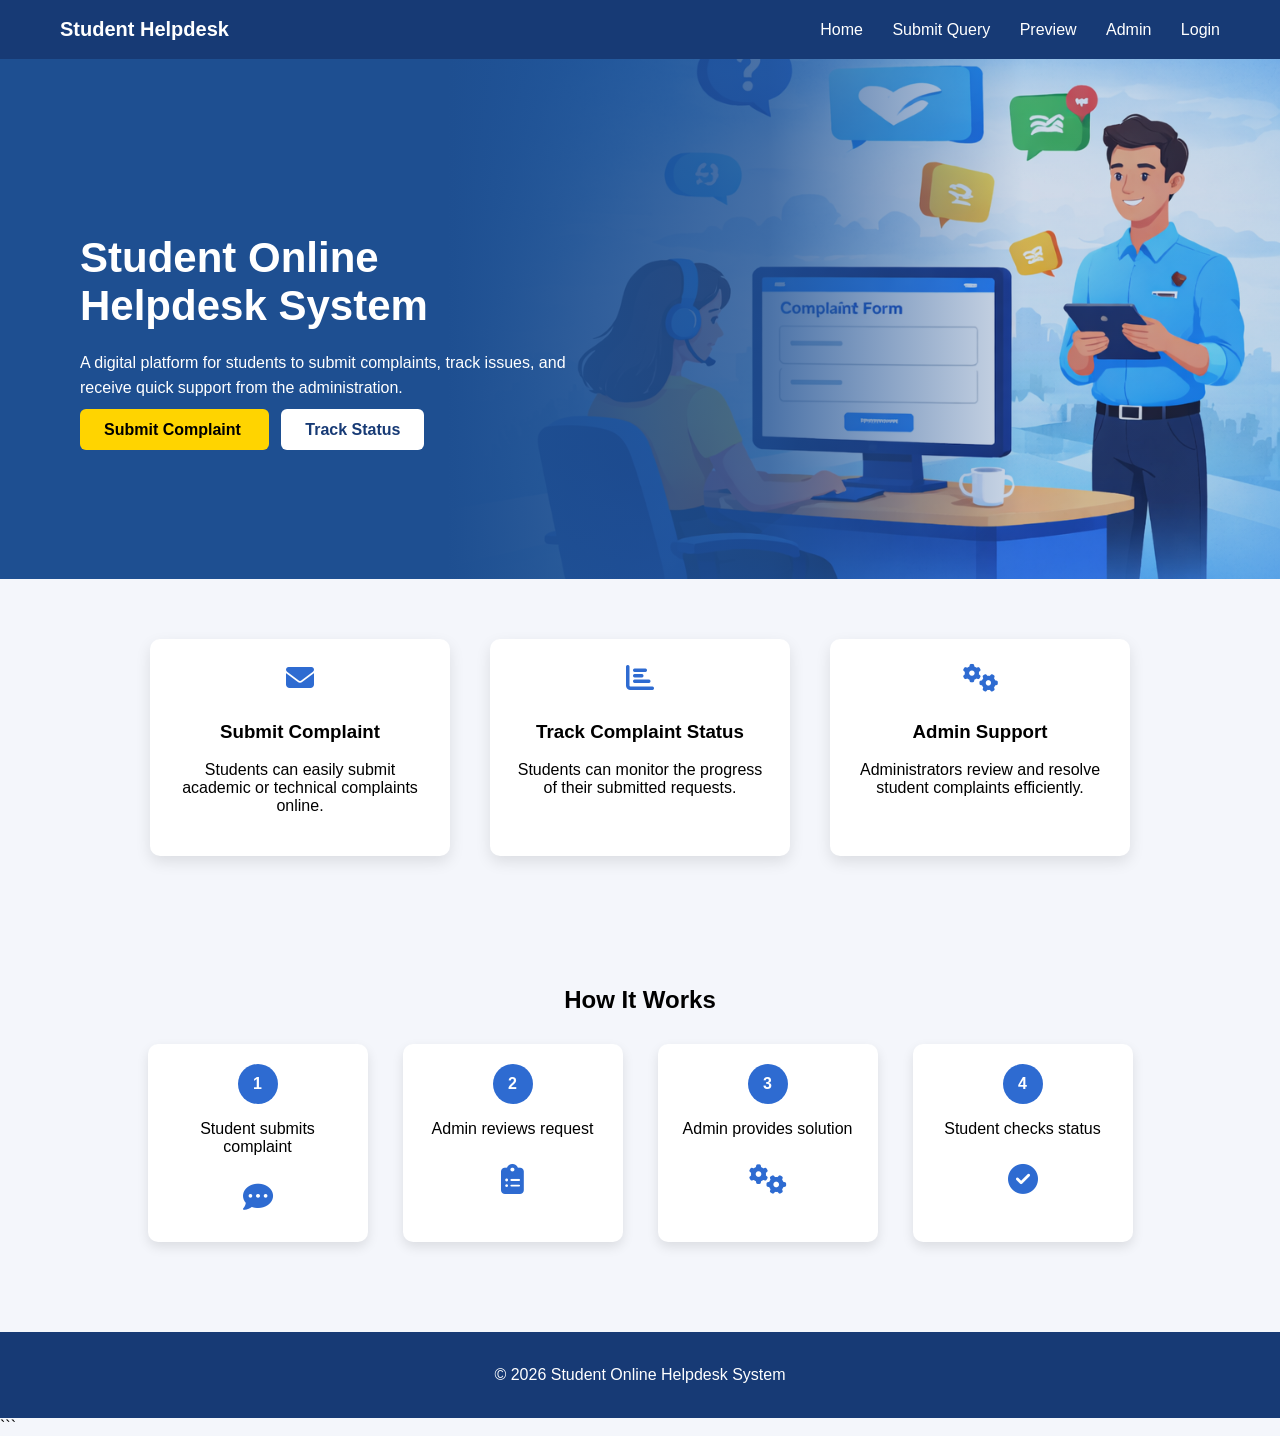
<file: index.html>
<!DOCTYPE html>
<html>
<head>
<title>Student Online Helpdesk System</title>
<link rel="stylesheet" href="style.css">
<link rel="stylesheet" href="https://cdnjs.cloudflare.com/ajax/libs/font-awesome/6.5.0/css/all.min.css">
</head>
<body>

<div class="navbar">

<div class="logo">Student Helpdesk</div>

<div class="nav-links">
  <a href="index.html">Home</a>
  <a href="submit_query.html">Submit Query</a>
  <a href="preview.html">Preview</a>
  <a href="admin.html">Admin</a>
  <a href="login.html">Login</a>
</div>

</div>

<section class="hero">

<div class="hero-content">

<h1>Student Online<br>Helpdesk System</h1>

<p>
A digital platform for students to submit complaints,
track issues, and receive quick support from the administration.
</p>

<div class="hero-buttons">

<a class="btn-yellow" href="submit_query.html">
Submit Complaint
</a>

<a class="btn-white" href="preview.html">
Track Status
</a>

</div>

</div>

</section>


<div class="features">

<div class="card">
<i class="fas fa-envelope icon"></i>
<h3>Submit Complaint</h3>
<p>Students can easily submit academic or technical complaints online.</p>
</div>

<div class="card">
<i class="fas fa-chart-bar icon"></i>
<h3>Track Complaint Status</h3>
<p>Students can monitor the progress of their submitted requests.</p>
</div>

<div class="card">
<i class="fas fa-cogs icon"></i>
<h3>Admin Support</h3>
<p>Administrators review and resolve student complaints efficiently.</p>
</div>

</div>

</section>


<section class="how">

<h2>How It Works</h2>

<div class="steps">

<div class="step">
<div class="circle">1</div>
<p>Student submits complaint</p>
<i class="fas fa-comment-dots step-icon"></i>
</div>

<div class="step">
<div class="circle">2</div>
<p>Admin reviews request</p>
<i class="fas fa-clipboard-list step-icon"></i>
</div>

<div class="step">
<div class="circle">3</div>
<p>Admin provides solution</p>
<i class="fas fa-cogs step-icon"></i>
</div>

<div class="step">
<div class="circle">4</div>
<p>Student checks status</p>
<i class="fas fa-check-circle step-icon"></i>
</div>

</div>
</section>


<footer class="footer">
<p>© 2026 Student Online Helpdesk System</p>
</footer>

</body>
</html>
```
</file>
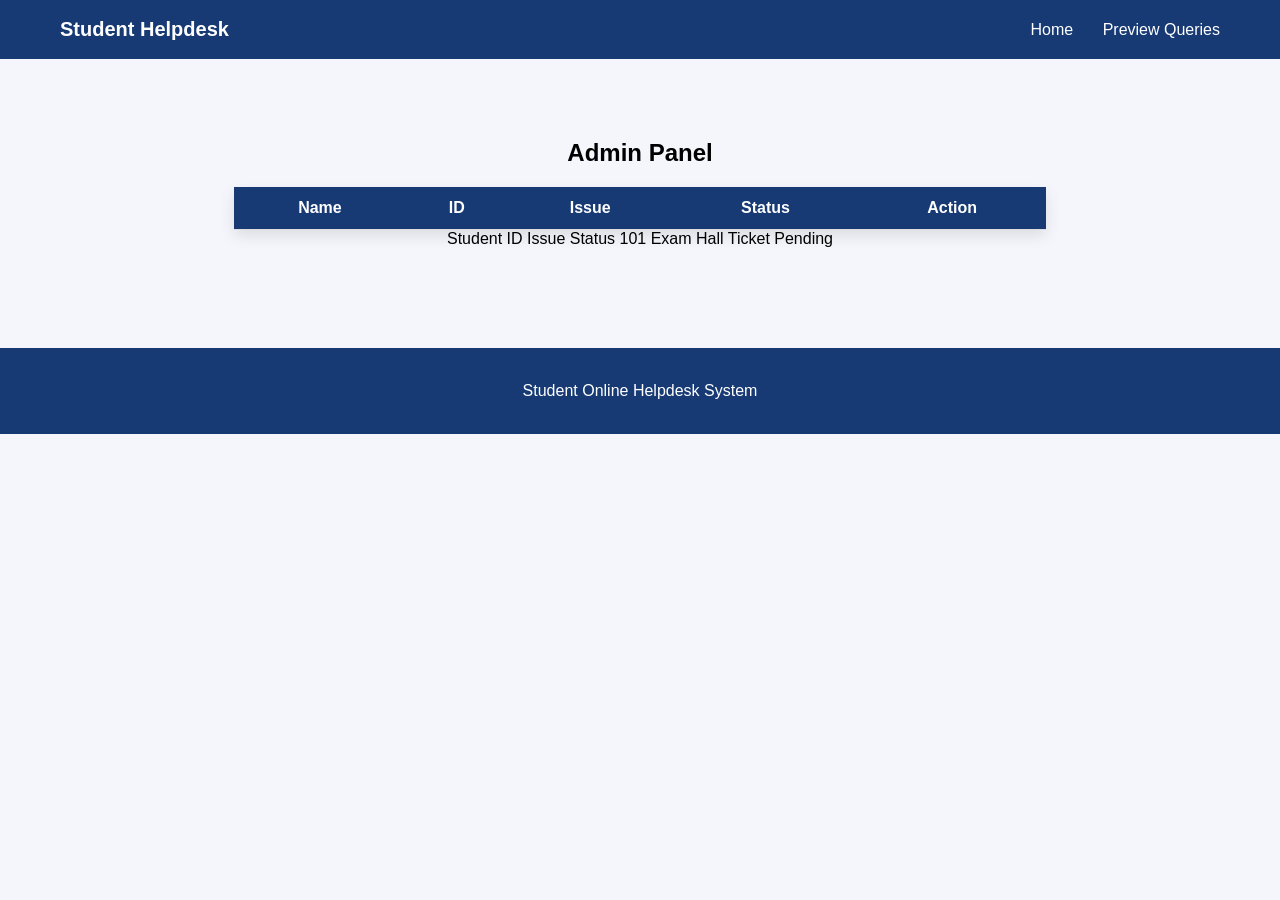
<file: admin.html>
<!DOCTYPE html>
<html>
<head>
<title>Admin Panel</title>
<link rel="stylesheet" href="style.css">
</head>

<body>

<div class="navbar">

<div class="logo">Student Helpdesk</div>

<div class="nav-links">
<a href="index.html">Home</a>
<a href="preview.html">Preview Queries</a>
</div>

</div>

<div class="table-container">

<h2>Admin Panel</h2>

<table id="adminTable">
<tr>
<th>Name</th>
<th>ID</th>
<th>Issue</th>
<th>Status</th>
<th>Action</th>
</tr>
</table>

<tr>
<th>Student ID</th>
<th>Issue</th>
<th>Status</th>
</tr>

<tr>
<td>101</td>
<td>Exam Hall Ticket</td>
<td class="pending">Pending</td>
</tr>

</table>

</div>

<div class="footer">
<p>Student Online Helpdesk System</p>
</div>

<script>
async function loadData(){
  let res = await fetch("http://localhost:5000/queries");
  let data = await res.json();

  let table = document.getElementById("adminTable");

  data.forEach(q => {
    let row = table.insertRow();

    row.innerHTML = `
      <td>${q.name}</td>
      <td>${q.studentId}</td>
      <td>${q.issueType}</td>
      <td>${q.status}</td>
      <td>
        <button onclick="updateStatus('${q._id}','Solved')">Solve</button>
      </td>
    `;
  });
}

async function updateStatus(id, status){
  await fetch(`http://localhost:5000/update/${id}`, {
    method: "PUT",
    headers: { "Content-Type": "application/json" },
    body: JSON.stringify({ status })
  });

  location.reload();
}

loadData();
</script>
</body>
</html>
</file>
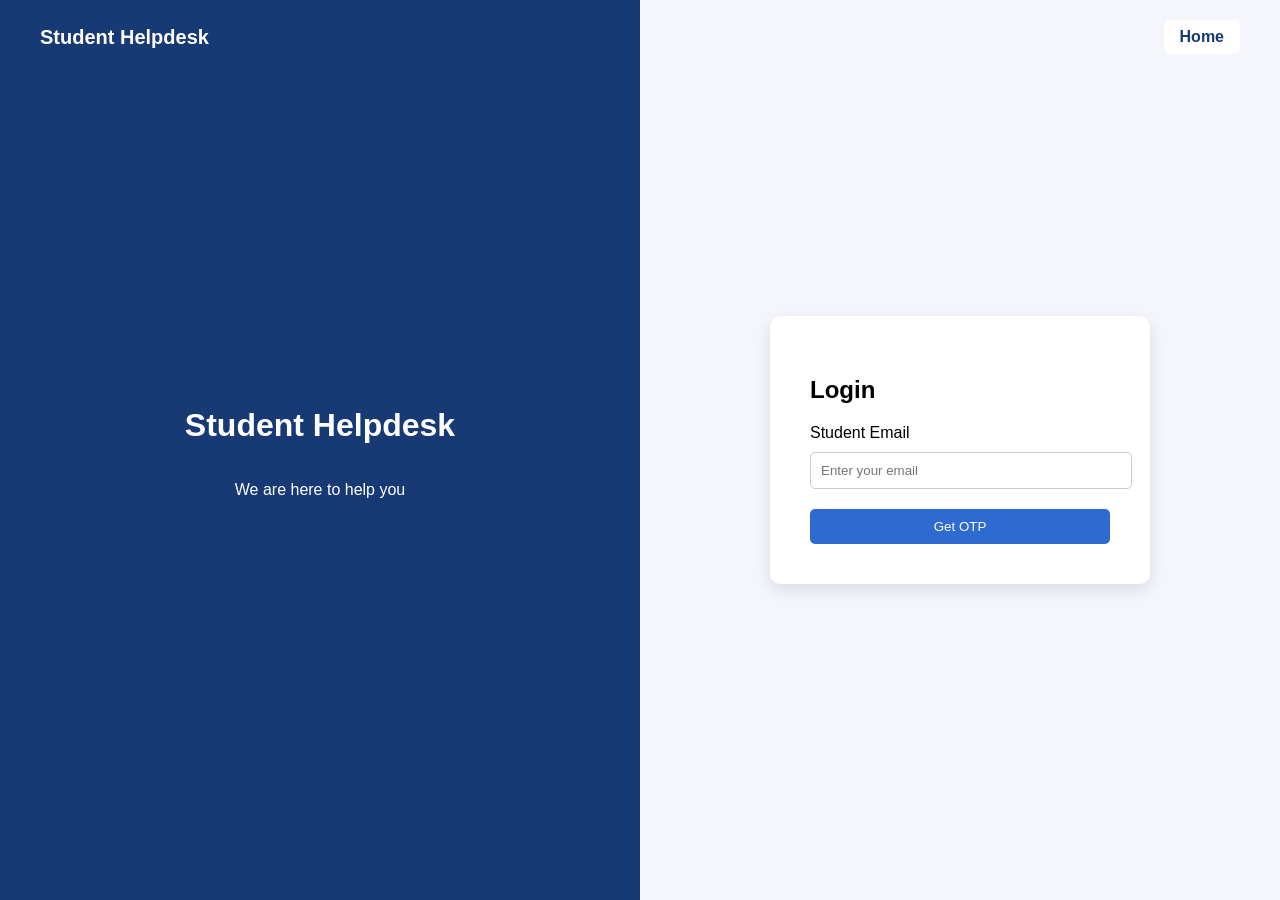
<file: login.html>
<!DOCTYPE html>
<html>
<head>
<title>Student Online Helpdesk</title>
<link rel="stylesheet" href="style.css">
</head>

<body>

<div class="login-header">
  <div class="logo">Student Helpdesk</div>
  <a href="index.html" class="home-btn">Home</a>
</div>

<div class="container">

<div class="left">
<h1>Student Helpdesk</h1>
<p>We are here to help you</p>
</div>

<div class="right">

<div class="login-box">

<h2>Login</h2>

<form action="index.html">

<label>Student Email</label>
<input type="email" placeholder="Enter your email" required>

<button type="submit">Get OTP</button>

</form>

</div>

</div>

</div>

</body>
</html>
</file>
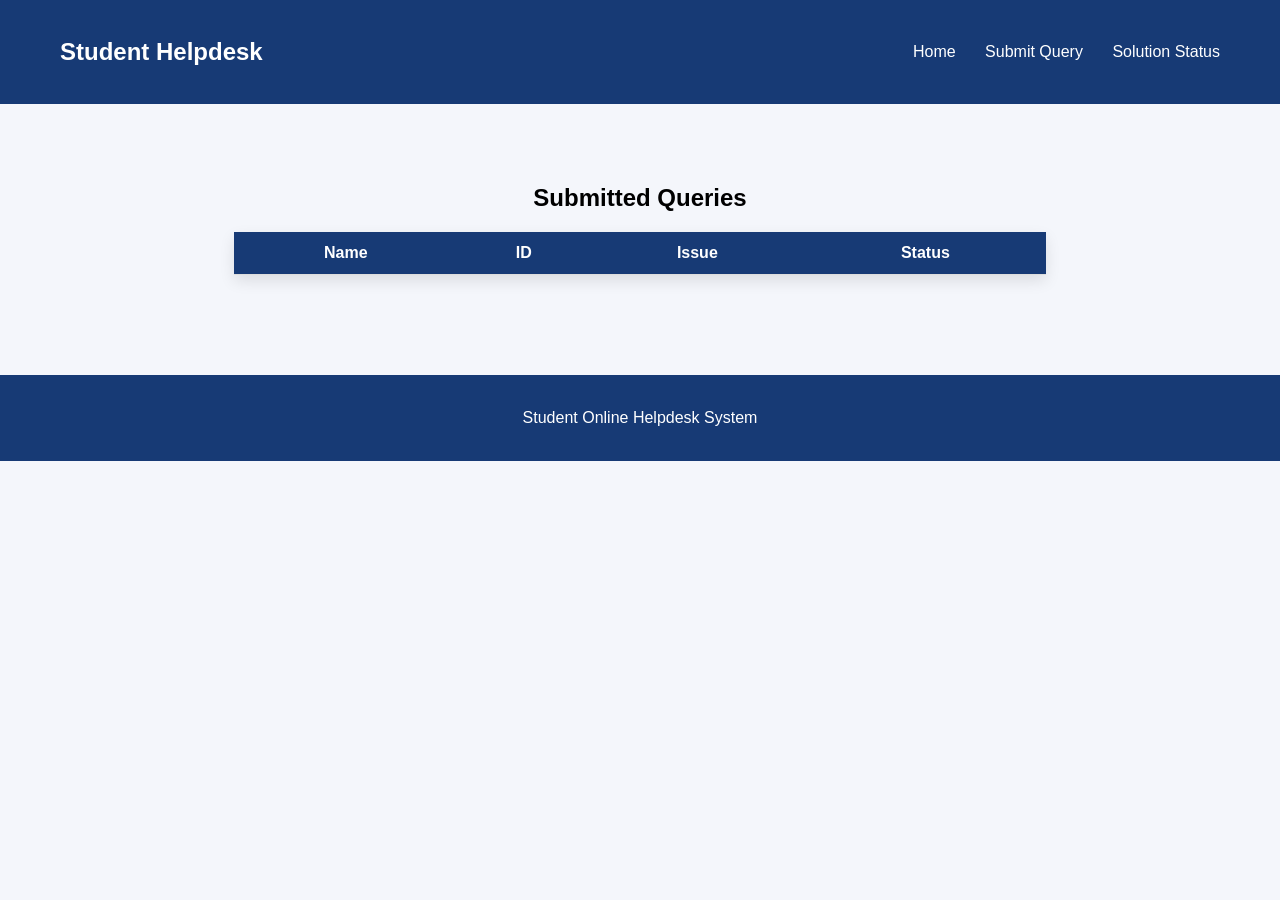
<file: preview.html>
<!DOCTYPE html>
<html>
<head>
<title>Preview Queries</title>
<link rel="stylesheet" href="style.css">
</head>

<body>

<div class="navbar">
<h2>Student Helpdesk</h2>

<div class="nav-links">
<a href="index.html">Home</a>
<a href="submit_query.html">Submit Query</a>
<a href="solution.html">Solution Status</a>
</div>
</div>

<div class="table-container">

<h2>Submitted Queries</h2>

<table id="previewTable">
<tr>
  <th>Name</th>
  <th>ID</th>
  <th>Issue</th>
  <th>Status</th>
</tr>
</table>

</div>

<div class="footer">
<p>Student Online Helpdesk System</p>
</div>

<script>
async function loadPreview(){
  let res = await fetch("http://localhost:5000/queries");
  let data = await res.json();

  let table = document.getElementById("previewTable");

  data.forEach(q => {
    let row = table.insertRow();

    row.innerHTML = `
      <td>${q.name}</td>
      <td>${q.studentId}</td>
      <td>${q.issueType}</td>
      <td class="${q.status === 'Solved' ? 'solved' : 'pending'}">
        ${q.status}
      </td>
    `;
  });
}

loadPreview();
</script>
</body>
</html>
</file>
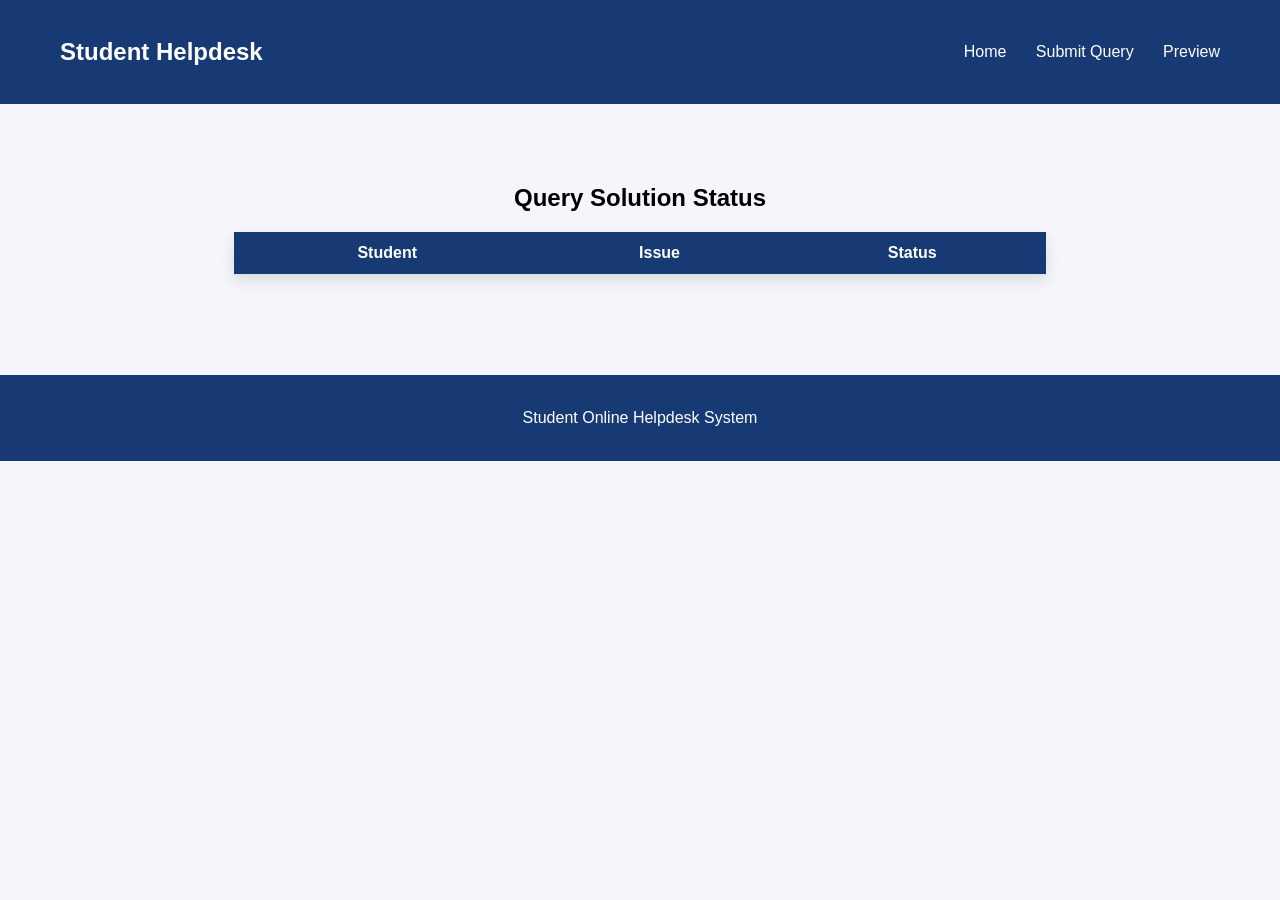
<file: solution.html>
<!DOCTYPE html>
<html>
<head>
<title>Solution Status</title>
<link rel="stylesheet" href="style.css">
</head>

<body>

<div class="navbar">
<h2>Student Helpdesk</h2>

<div class="nav-links">
<a href="index.html">Home</a>
<a href="submit_query.html">Submit Query</a>
<a href="preview.html">Preview</a>
</div>
</div>

<div class="table-container">

<h2>Query Solution Status</h2>

<table id="solutionTable">
<tr>
  <th>Student</th>
  <th>Issue</th>
  <th>Status</th>
</tr>
</table>

</div>

<div class="footer">
<p>Student Online Helpdesk System</p>
</div>

<script>
async function loadSolutions(){
  let res = await fetch("http://localhost:5000/queries");
  let data = await res.json();

  let table = document.getElementById("solutionTable");

  data.forEach(q => {
    let row = table.insertRow();

    row.innerHTML = `
      <td>${q.name}</td>
      <td>${q.issueType}</td>
      <td class="${q.status === 'Solved' ? 'solved' : 'pending'}">
        ${q.status}
      </td>
    `;
  });
}

loadSolutions();
</script>
</body>
</html>
</file>
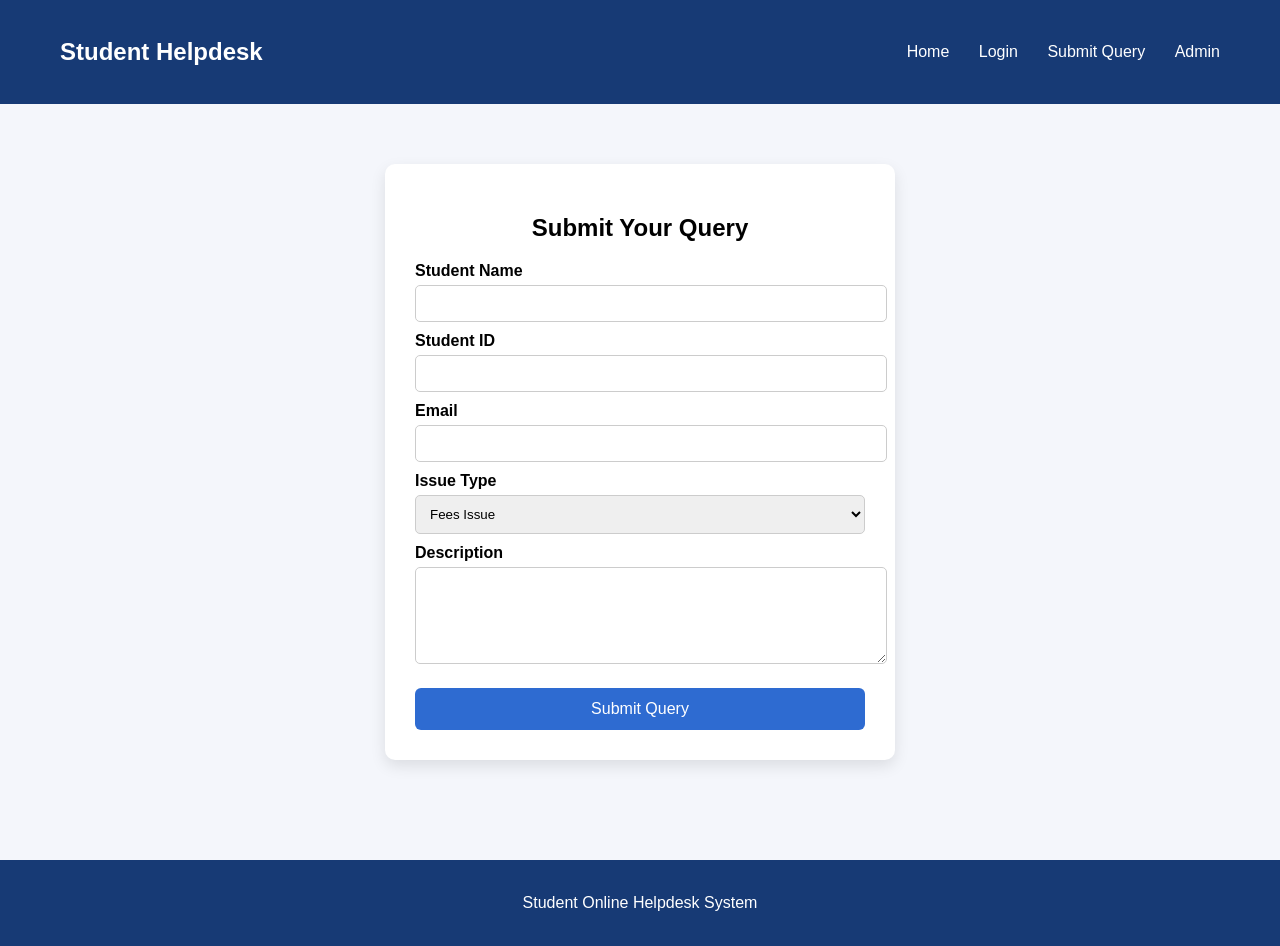
<file: submit_query.html>
<!DOCTYPE html>
<html>
<head>
<title>Submit Query - Student Helpdesk</title>
<link rel="stylesheet" href="style.css">
</head>

<body>

<!-- Navigation Bar -->
<div class="navbar">
<h2>Student Helpdesk</h2>

<div class="nav-links">
<a href="index.html">Home</a>
<a href="login.html">Login</a>
<a href="submit_query.html">Submit Query</a>
<a href="admin.html">Admin</a>
</div>
</div>


<!-- Query Form Section -->
<div class="query-container">

<div class="query-box">

<h2>Submit Your Query</h2>

<form onsubmit="submitQuery(event)">
  <label>Student Name</label>
  <input type="text" id="name" required>

  <label>Student ID</label>
  <input type="text" id="studentId" required>

  <label>Email</label>
  <input type="email" id="email" required>

  <label>Issue Type</label>
  <select id="issueType">
    <option>Fees Issue</option>
    <option>Exam Issue</option>
    <option>Technical Issue</option>
    <option>Attendance Issue</option>
    <option>Other</option>
  </select>

  <label>Description</label>
  <textarea id="description" rows="5" required></textarea>

  <button type="submit">Submit Query</button>
</form>

</div>

</div>


<!-- Footer -->
<div class="footer">
<p>Student Online Helpdesk System</p>
</div>
<script>
async function submitQuery(e){
  e.preventDefault();

  const data = {
    name: document.getElementById("name").value,
    studentId: document.getElementById("studentId").value,
    email: document.getElementById("email").value,
    issueType: document.getElementById("issueType").value,
    description: document.getElementById("description").value
  };

  await fetch("http://localhost:5000/submit", {
    method: "POST",
    headers: { "Content-Type": "application/json" },
    body: JSON.stringify(data)
  });

  alert("Query Submitted!");

  // ✅ redirect after submit
  window.location.href = "preview.html";
}
</script>

</body>
</html>
</file>
<file: style.css>
body{
margin:0;
font-family:Arial, sans-serif;
background:#f4f6fb;
}

/* NAVBAR */

.navbar{
display:flex;
justify-content:space-between;
align-items:center;
background:#173a75;
padding:18px 60px;
color:white;
}

.logo{
font-size:20px;
font-weight:bold;
}

.nav-links a{
color:white;
margin-left:25px;
text-decoration:none;
font-weight:500;
}


/* HERO SECTION */

.hero{
height:520px;
display:flex;
align-items:center;
padding-left:80px;

background:
linear-gradient(90deg,#1e4f91 35%, rgba(30,79,145,0.8) 60%, rgba(30,79,145,0.2) 80%),
url("images/helpdesk-bg.png");

background-size:cover;
background-position:right center;
background-repeat:no-repeat;

color:white;
}

.hero-content{
max-width:520px;
}

.hero-content h1{
font-size:42px;
margin-bottom:20px;
}

.hero-content p{
line-height:1.6;
}

.hero-buttons{
margin-top:20px;
}

.btn-yellow{
background:#ffd400;
padding:12px 24px;
border-radius:6px;
text-decoration:none;
color:black;
font-weight:bold;
margin-right:10px;
}

.btn-white{
background:white;
padding:12px 24px;
border-radius:6px;
text-decoration:none;
color:#1e4f91;
font-weight:bold;
}


/* BUTTONS */

.btn-yellow{
background:#ffd400;
color:black;
padding:12px 24px;
border-radius:6px;
text-decoration:none;
font-weight:bold;
margin-right:12px;
}

.btn-white{
background:white;
color:#173a75;
padding:12px 24px;
border-radius:6px;
text-decoration:none;
font-weight:bold;
}


/* FEATURES */

.features{
display:flex;
justify-content:center;
gap:40px;
padding:60px;
background:#f4f6fb;
}

.card{
background:white;
width:250px;
padding:25px;
border-radius:10px;
box-shadow:0 6px 15px rgba(0,0,0,0.1);
text-align:center;
}


/* HOW IT WORKS */

.how{
text-align:center;
padding:50px;
}

.steps{
display:flex;
justify-content:center;
gap:35px;
margin-top:30px;
}

.step{
background:white;
padding:20px;
width:180px;
border-radius:10px;
box-shadow:0 5px 12px rgba(0,0,0,0.1);
}

.circle{
background:#2e6bd1;
color:white;
width:40px;
height:40px;
border-radius:50%;
display:flex;
align-items:center;
justify-content:center;
margin:auto;
margin-bottom:10px;
font-weight:bold;
}


/* FOOTER */

.footer{
background:#173a75;
color:white;
text-align:center;
padding:18px;
margin-top:40px;
}

.icon{
font-size:28px;
color:#2e6bd1;
margin-bottom:10px;
}

.step-icon{
font-size:30px;
color:#2e6bd1;
margin:10px 0;
}

/* ========================= */
/* QUERY FORM PAGE */
/* ========================= */

.query-container{
display:flex;
justify-content:center;
align-items:center;
padding:60px;
}

.query-box{
background:white;
width:450px;
padding:30px;
border-radius:10px;
box-shadow:0 6px 15px rgba(0,0,0,0.1);
}

.query-box h2{
text-align:center;
margin-bottom:20px;
}

.query-box label{
display:block;
margin-top:10px;
font-weight:bold;
}

.query-box input,
.query-box select,
.query-box textarea{
width:100%;
padding:10px;
margin-top:5px;
border-radius:5px;
border:1px solid #ccc;
}

.query-box button{
margin-top:20px;
width:100%;
padding:12px;
background:#2e6bd1;
color:white;
border:none;
border-radius:6px;
font-size:16px;
cursor:pointer;
}

/* ========================= */
/* TABLE PAGE */
/* ========================= */

.table-container{
padding:60px;
text-align:center;
}

.table-container table{
margin:auto;
border-collapse:collapse;
width:70%;
background:white;
box-shadow:0 6px 15px rgba(0,0,0,0.1);
}

table th,
table td{
padding:12px;
border-bottom:1px solid #ddd;
}

table th{
background:#173a75;
color:white;
}

.pending{
color:orange;
font-weight:bold;
}

.solved{
color:green;
font-weight:bold;
}

/* ========================= */
/* LOGIN PAGE */
/* ========================= */

.container{
display:flex;
height:100vh;
}

.left{
flex:1;
background:#173a75;
color:white;
display:flex;
flex-direction:column;
justify-content:center;
align-items:center;
}

.right{
flex:1;
display:flex;
justify-content:center;
align-items:center;
background:#f4f6fb;
}

.login-box{
background:white;
padding:40px;
border-radius:10px;
box-shadow:0 6px 15px rgba(0,0,0,0.1);
width:300px;
}

.login-box input{
width:100%;
padding:10px;
margin-top:10px;
border-radius:5px;
border:1px solid #ccc;
}

.login-box button{
margin-top:20px;
width:100%;
padding:10px;
background:#2e6bd1;
color:white;
border:none;
border-radius:5px;
}

/* LOGIN HEADER */
.login-header{
  position: absolute;
  top: 0;
  left: 0;
  width: 100%;
  display: flex;
  justify-content: space-between;
  align-items: center;
  padding: 20px 40px;
  box-sizing: border-box;
}

/* LOGO */
.login-header .logo{
  color: white;
  font-size: 20px;
  font-weight: bold;
}

/* HOME BUTTON */
.home-btn{
  text-decoration: none;
  background: white;
  color: #173a75;
  padding: 8px 16px;
  border-radius: 6px;
  font-weight: bold;
  transition: 0.3s;
}

.home-btn:hover{
  background: #ffd400;
}
</file>
